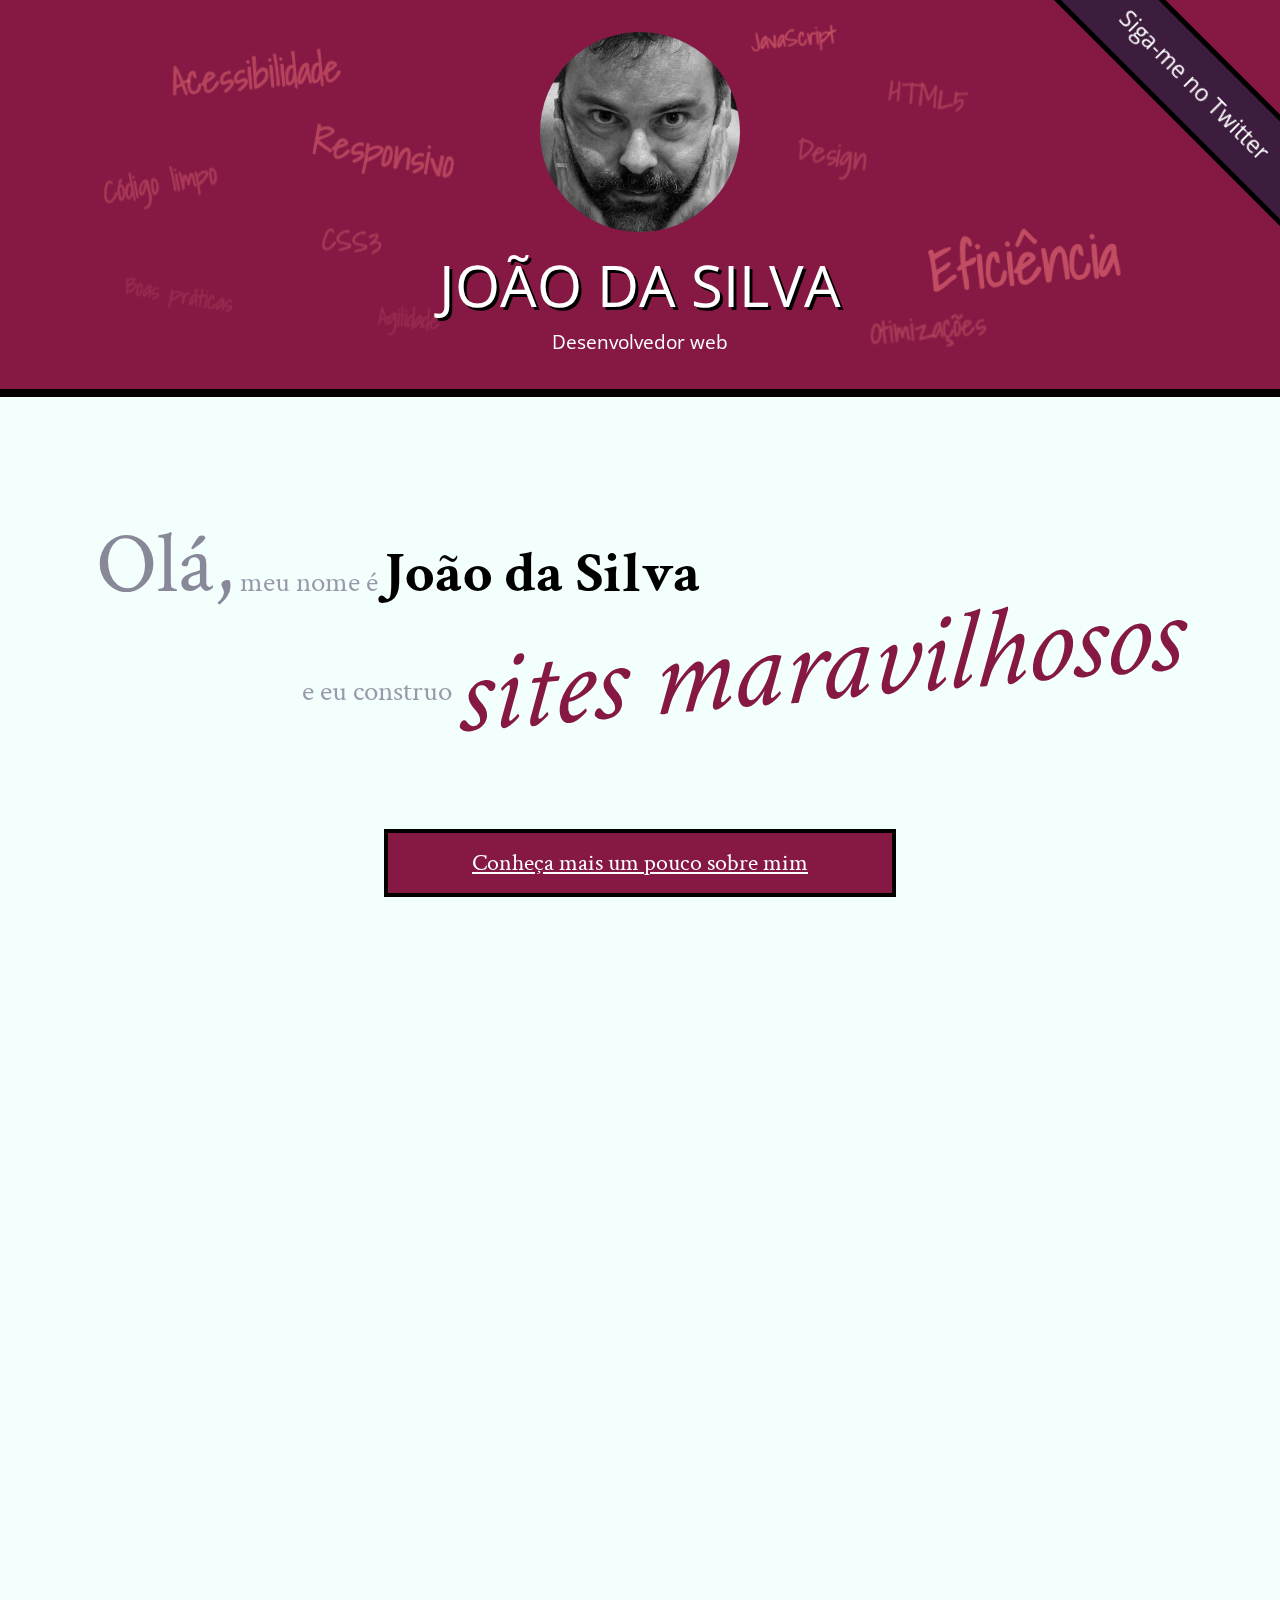
<file: index.html>
<!DOCTYPE html>
<html lang="pt">
<head>
    <meta charset="UTF-8">
    <title>João da Silva - Desenvolvedor Web</title>
    <link rel="shortcut icon" href="imagens/favicon.png">
    <link rel="stylesheet" href="css/reset.css">
    <link rel="stylesheet" href="css/site.css">
    <link rel="stylesheet" href="css/index.css">
    <link rel="stylesheet" href="http://fonts.googleapis.com/css?family=Crimson+Text:400,400italic,600">
    <link rel="stylesheet" href="http://fonts.googleapis.com/css?family=Open+Sans+Condensed:700">
    <link rel="stylesheet" href="http://fonts.googleapis.com/css?family=Shadows+Into+Light">
</head>
<body>
    <header class="titulo-principal">
        <img class="foto-home" src="imagens/eu.jpg" alt="Foto de João da Silva">
        <h1>João da Silva</h1>
        <p class="subtitulo-principal">Desenvolvedor web</p>
        <ul class="palavras-home">
            <li class="palavra-home eficiencia">Eficiência</li>
            <li class="palavra-home boas-praticas">Boas práticas</li>
            <li class="palavra-home codigo-limpo">Código limpo</li>
            <li class="palavra-home css3">CSS3</li>
            <li class="palavra-home html5">HTML5</li>
            <li class="palavra-home javascript">JavaScript</li>
            <li class="palavra-home acessibilidade">Acessibilidade</li>
            <li class="palavra-home responsivo">Responsivo</li>
            <li class="palavra-home otimizacoes">Otimizações</li>
            <li class="palavra-home agilidade">Agilidade</li>
            <li class="palavra-home design">Design</li>
        </ul>
        <a class="banner-twitter" href="http://twitter.com/joaodasilva">Siga-me no Twitter</a>
    </header>
    <main>
        <section class="secao-inicio saudacao">
            <p class="saudacao"><span class="saudacao-inicio">Olá,</span> meu nome é <strong>João da Silva</strong> <span class="saudacao-ultima-linha">e eu construo <em>sites maravilhosos</em></span></p>
            <a class="botao-index" href="bio.html">Conheça mais um pouco sobre mim</a>
        </section>
        <section class="secao-inicio trabalhos">
            <h2>Trabalhos</h2>
            <ul>
                <li><img src="imagens/bmw.png" alt="Site da BMW"></li>
                <li><img src="imagens/ibm.png" alt="Site da IBM"></li>
                <li><img src="imagens/uol.png" alt="Site da UOL"></li>
            </ul>
            <a class="botao-index" href="portfolio.html">Veja mais</a>
        </section>
        <section class="secao-inicio blog">
            <h2>Blog</h2>
            <small>Últimos posts</small>
            <ol>
                <li class="mais-recente">
                    <a href="blog.html">O essencial de design responsivo</a>
                    <p class="inicio-post">
                        Design responsivo tem ganho cada vez mais atenção como técnica de desenvolvimento de páginas web para dispositivos móveis. Mas como começar?
                    </p>
                </li>
                <li>
                    <a href="blog.html">Por que fazer páginas acessíveis?</a>
                    <p class="inicio-post">
                        Tem se falado cada vez sobre acessibilidade na web. Há diversas técnicas e diretivas a serem seguidas, inclusive da própria W3C. Mas vale a pena investir nisso?
                    </p>
                </li>
                <li>
                    <a href="blog.html">JavaScript não obstrusivo</a>
                    <p class="inicio-post">
                        JavaScript é uma linguagem essencial hoje em dia para criar páginas ricas, interativas e dinâmicas. Porém, há alguns cuidados que devem ser tomados ao colocarmos código JavaScript em nossas páginas.
                    </p>
                </li>
            </ol>
            <a class="botao-index" href="blog.html">Veja mais</a>
        </section>
    </main>
    <footer>
        <h2>Vamos conversar?</h2>
        <p>Você pode entrar em contato comigo <a href="contato.html">por e-mail</a> ou pelo telefone <a href="tel:+551234567890">(12) 3456-7890</a></p>
    </footer>
</body>
</html>
</file>
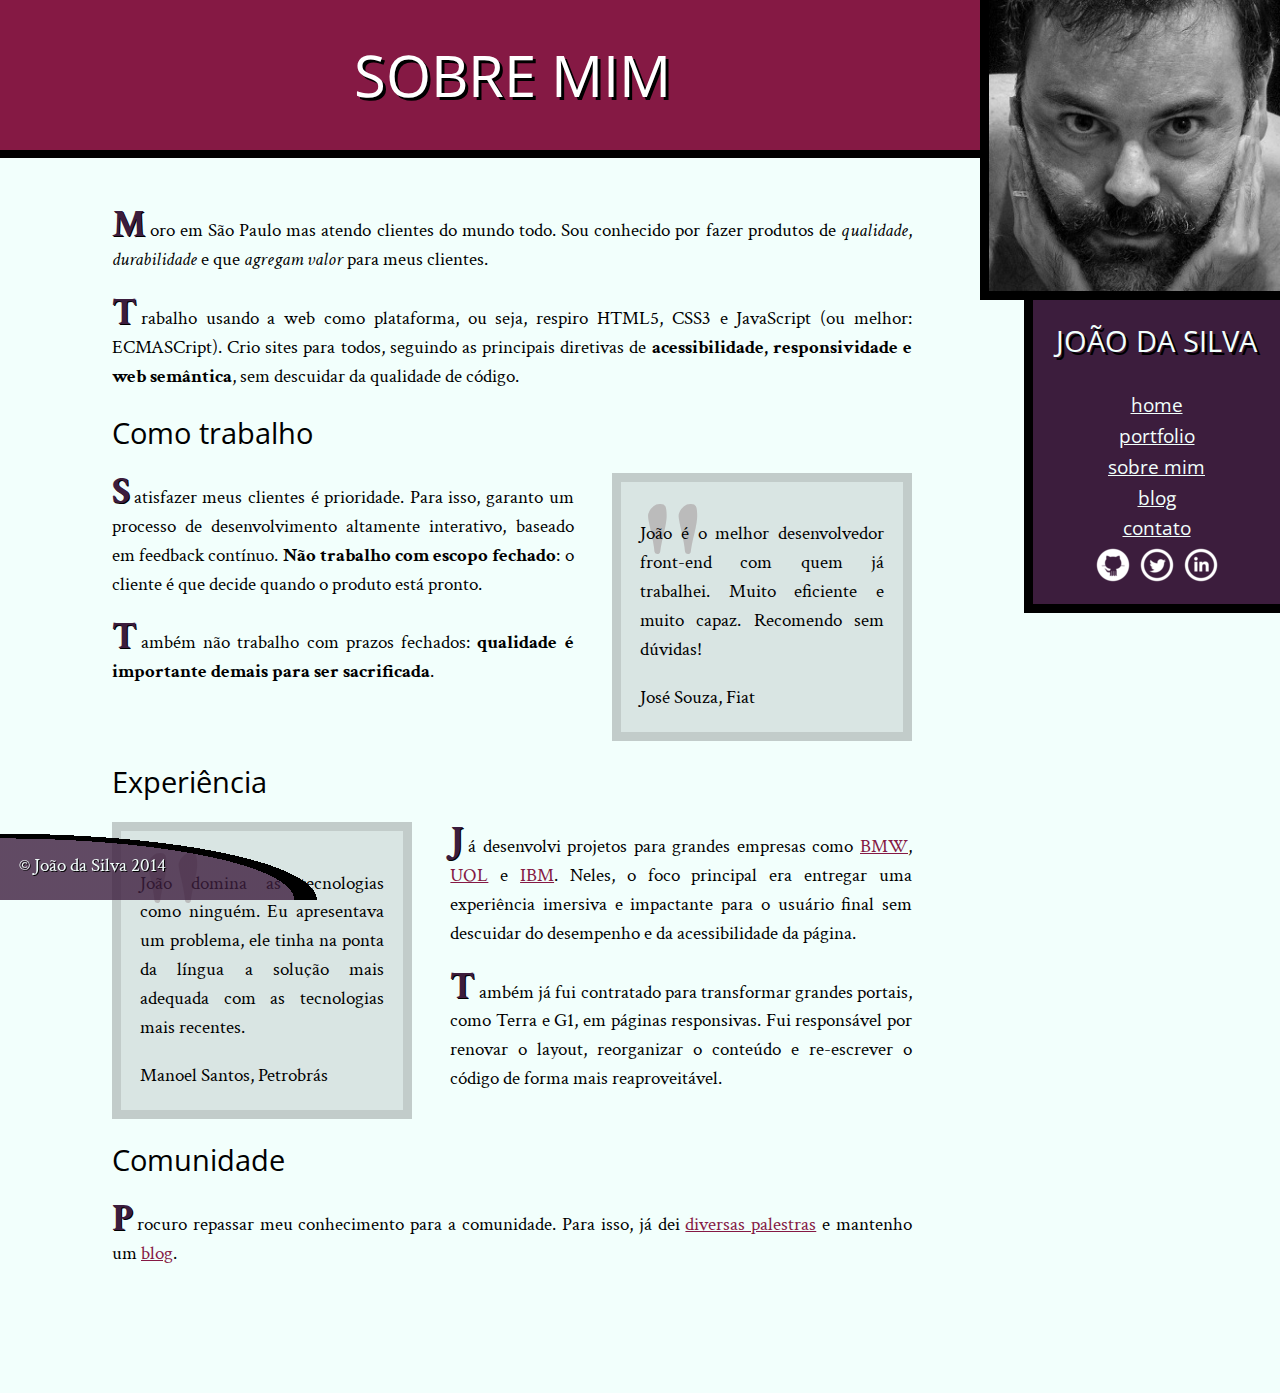
<file: bio.html>
<!DOCTYPE html>
<html>
<head>
    <meta charset="utf-8">
    <title>João da Silva - Biografia</title>
    <link rel="icon" href="imagens/favicon.png">
    <link rel="stylesheet" href="css/reset.css">
    <link rel="stylesheet" href="css/site.css">
    <link rel="stylesheet" href="css/bio.css">
    <link rel="stylesheet" href="http://fonts.googleapis.com/css?family=Crimson+Text:400,400italic,600">
    <link rel="stylesheet" href="http://fonts.googleapis.com/css?family=Open+Sans+Condensed:700">
</head>
<body>
    <main>
        <h1 class="titulo-principal">Sobre mim</h1>
        <div class="container">
            <p>Moro em São Paulo mas atendo clientes do mundo todo. Sou conhecido por fazer produtos de <em>qualidade</em>, <em>durabilidade</em> e que <em>agregam valor</em> para meus clientes.</p>
            <p>Trabalho usando a web como plataforma, ou seja, respiro HTML5, CSS3 e JavaScript (ou melhor: ECMASCript). Crio sites para todos, seguindo as principais diretivas de <strong>acessibilidade, responsividade e web semântica</strong>, sem descuidar da qualidade de código.</p>
            <h2 class="subtitulo-texto">Como trabalho</h2>
            <blockquote class="citacao-bio fiat" tabindex="1">
                <p>João é o melhor desenvolvedor front-end com quem já trabalhei. Muito eficiente e muito capaz. Recomendo sem dúvidas!</p>
                <cite>José Souza, Fiat</cite>
            </blockquote>
            <p>Satisfazer meus clientes é prioridade. Para isso, garanto um processo de desenvolvimento altamente interativo, baseado em feedback contínuo. <strong>Não trabalho com escopo fechado</strong>: o cliente é que decide quando o produto está pronto.</p>
            <p>Também não trabalho com prazos fechados: <strong>qualidade é importante demais para ser sacrificada</strong>.</p>
            <h2 class="subtitulo-texto">Experiência</h2>
            <blockquote class="citacao-bio petrobras" tabindex="1">
                <p>João domina as tecnologias como ninguém. Eu apresentava um problema, ele tinha na ponta da língua a solução mais adequada com as tecnologias mais recentes.</p>
                <cite>Manoel Santos, Petrobrás</cite>
            </blockquote>
            <p>Já desenvolvi projetos para grandes empresas como <a href="http://bmw.com">BMW</a>, <a href="http://www.uol.com.br">UOL</a> e <a href="http://www.ibm.com.br">IBM</a>. Neles, o foco principal era entregar uma experiência imersiva e impactante para o usuário final sem descuidar do desempenho e da acessibilidade da página.</p>
            <p>Também já fui contratado para transformar grandes portais, como Terra e G1, em páginas responsivas. Fui responsável por renovar o layout, reorganizar o conteúdo e re-escrever o código de forma mais reaproveitável.</p>
            <h2 class="subtitulo-texto">Comunidade</h2>
            <p>Procuro repassar meu conhecimento para a comunidade. Para isso, já dei <a href="portfolio.html">diversas palestras</a> e mantenho um <a href="blog.html">blog</a>.</p>
        </div>
    </main>
    <img src="imagens/eu.jpg" alt="Minha foto" class="minha-foto">
    <aside class="navegacao-site">
        <h1>João da Silva</h1>
        <nav>
            <ul>
                <li><a href="index.html">Home</a></li>
                <li><a href="portfolio.html">Portfolio</a></li>
                <li><a href="bio.html">Sobre mim</a></li>
                <li><a href="blog.html">Blog</a></li>
                <li><a href="contato.html">Contato</a></li>
            </ul>
        </nav>
        <ul class="icones-redes-sociais">
            <li>
                <a href="https://github.com/joaodasilva" class="github">
                    Github
                </a>
            </li>
            <li>
                <a href="https://twitter.com/joaodasilva" class="twitter">
                    Twitter
                </a>
            </li>
            <li>
                <a href="https://br.linkedin.com/pub/joão-da-silva/32/4/508" class="linkedin">
                    LinkedIn
                </a>
            </li>
        </ul>
    </aside>
    <footer class="rodape-pagina">
        &copy; João da Silva 2014
    </footer>
</body>
</html>
</file>
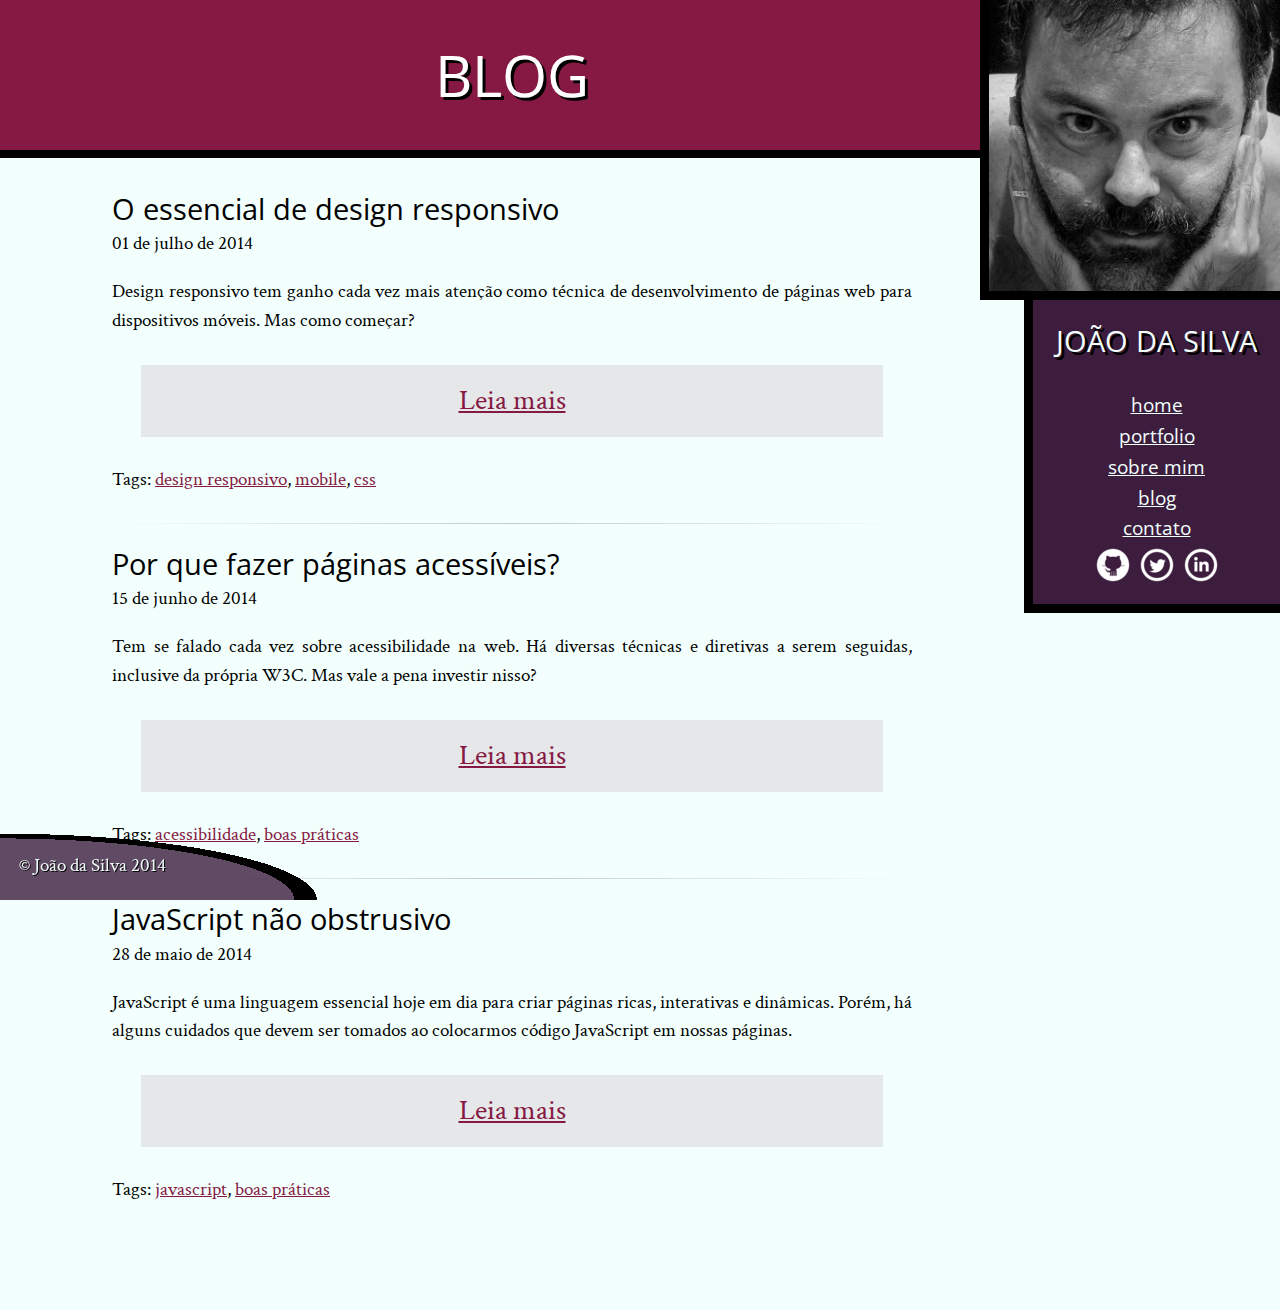
<file: blog.html>
<!DOCTYPE html>
<html>
<head>
    <meta charset="utf-8">
    <title>Blog - João da Silva</title>
    <link rel="icon" href="imagens/favicon.png">
    <link rel="stylesheet" href="css/reset.css">
    <link rel="stylesheet" href="css/site.css">
    <link rel="stylesheet" href="css/blog.css">
    <link rel="stylesheet" href="http://fonts.googleapis.com/css?family=Crimson+Text:400,400italic,600">
    <link rel="stylesheet" href="http://fonts.googleapis.com/css?family=Open+Sans+Condensed:700">
</head>
<body>
    <main>
        <h1 class="titulo-principal">Blog</h1>
        <div class="container">
            <article class="post-blog">
                <h2 class="subtitulo-texto">O essencial de design responsivo</h2>
                <time datetime="2014-07-01">01 de julho de 2014</time>
                <p>Design responsivo tem ganho cada vez mais atenção como técnica de desenvolvimento de páginas web para dispositivos móveis. Mas como começar?</p>
                <a class="leia-mais" href="#">Leia mais</a>
                <footer>Tags: <a href="#">design responsivo</a>, <a href="#">mobile</a>, <a href="#">css</a></footer>
            </article>
            <article class="post-blog">
                <h2 class="subtitulo-texto">Por que fazer páginas acessíveis?</h2>
                <time datetime="2014-06-15">15 de junho de 2014</time>
                <p>Tem se falado cada vez sobre acessibilidade na web. Há diversas técnicas e diretivas a serem seguidas, inclusive da própria W3C. Mas vale a pena investir nisso?</p>
                <a class="leia-mais" href="#">Leia mais</a>
                <footer>Tags: <a href="#">acessibilidade</a>, <a href="#">boas práticas</a></footer>
            </article>
            <article class="post-blog">
                <h2 class="subtitulo-texto">JavaScript não obstrusivo</h2>
                <time datetime="2014-05-28">28 de maio de 2014</time>
                <p>JavaScript é uma linguagem essencial hoje em dia para criar páginas ricas, interativas e dinâmicas. Porém, há alguns cuidados que devem ser tomados ao colocarmos código JavaScript em nossas páginas.</p>
                <a class="leia-mais" href="#">Leia mais</a>
                <footer>Tags: <a href="#">javascript</a>, <a href="#">boas práticas</a></footer>
            </article>
        </div>
    </main>
    <img src="imagens/eu.jpg" alt="Minha foto" class="minha-foto">
    <aside class="navegacao-site">
        <h1>João da Silva</h1>
        <nav>
            <ul>
                <li><a href="index.html">Home</a></li>
                <li><a href="portfolio.html">Portfolio</a></li>
                <li><a href="bio.html">Sobre mim</a></li>
                <li><a href="blog.html">Blog</a></li>
                <li><a href="contato.html">Contato</a></li>
            </ul>
        </nav>
        <ul class="icones-redes-sociais">
            <li>
                <a href="https://github.com/joaodasilva" class="github">
                    Github
                </a>
            </li>
            <li>
                <a href="https://twitter.com/joaodasilva" class="twitter">
                    Twitter
                </a>
            </li>
            <li>
                <a href="https://br.linkedin.com/pub/joão-da-silva/32/4/508" class="linkedin">
                    LinkedIn
                </a>
            </li>
        </ul>
    </aside>
    <footer class="rodape-pagina">
        &copy; João da Silva 2014
    </footer>
</body>
</html>
</file>
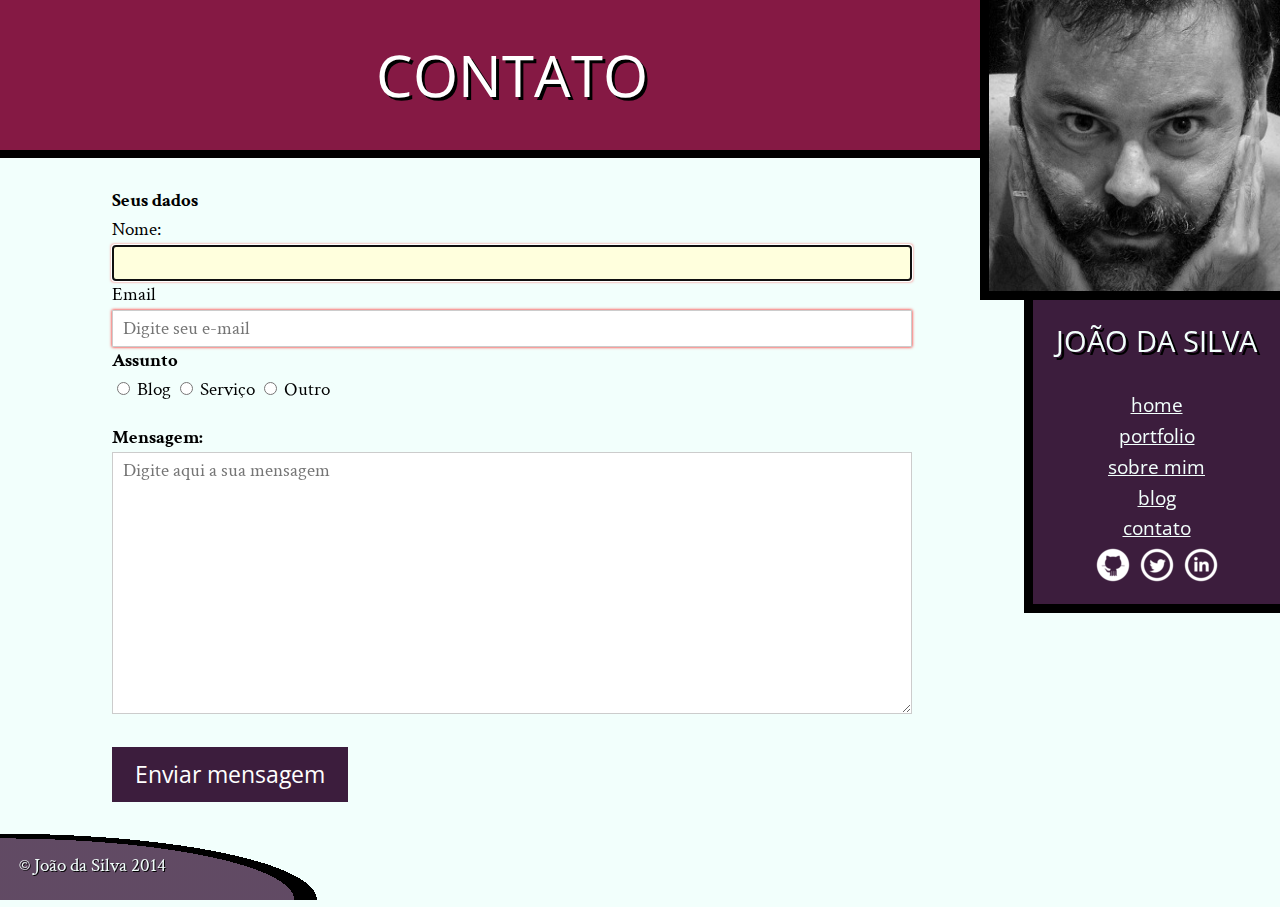
<file: contato.html>
<!DOCTYPE html>
<html>
<head>
    <meta charset="utf-8">
    <title>João da Silva - Biografia</title>
    <link rel="icon" href="imagens/favicon.png">
    <link rel="stylesheet" href="css/reset.css">
    <link rel="stylesheet" href="css/site.css">
    <link rel="stylesheet" href="css/contato.css">
    <link rel="stylesheet" href="http://fonts.googleapis.com/css?family=Crimson+Text:400,400italic,600">
    <link rel="stylesheet" href="http://fonts.googleapis.com/css?family=Open+Sans+Condensed:700">
</head>
<body>
<main>
    <h1 class="titulo-principal">Contato</h1>
    <div class="container">
        <form>
            <fieldset>
                <legend>Seus dados</legend>
                <label for="nome" >Nome:</label>
                <input id="nome" type="text" name="nome-contato" required autofocus pattern="[A-Za-z ']{4,}" title="O nome precisa ter pelo menos 4 caracteres">
                <label for="email">Email</label>
                <input id="email" name="email-contato" placeholder="Digite seu e-mail" type="email" required>
            </fieldset>
            <fieldset>
                <legend>Assunto</legend>
                <label>
                    <input type="radio" name="assunto" value="Blog">
                    Blog
                </label>
                <label>
                    <input type="radio" name="assunto" value="Serviço">
                    Serviço
                </label>
                <fieldset>
                    <input type="radio" name="assunto" value="Outro" id="outro">
                    <label for="outro">Outro</label>
                    <input type="text" name="outro-assunto">
                </fieldset>
            </fieldset>
            <label for="mensagem">Mensagem:</label>
            <textarea name="msg" id="mensagem" cols="60" rows="10" placeholder="Digite aqui a sua mensagem"></textarea>
            <button type="submit">Enviar mensagem</button>
        </form>

    </div>
</main>
<img src="imagens/eu.jpg" alt="Minha foto" class="minha-foto">
<aside class="navegacao-site">
    <h1>João da Silva</h1>
    <nav>
        <ul>
            <li><a href="index.html">Home</a></li>
            <li><a href="portfolio.html">Portfolio</a></li>
            <li><a href="bio.html">Sobre mim</a></li>
            <li><a href="blog.html">Blog</a></li>
            <li><a href="contato.html">Contato</a></li>
        </ul>
    </nav>
    <ul class="icones-redes-sociais">
        <li>
            <a href="https://github.com/joaodasilva" class="github">
                Github
            </a>
        </li>
        <li>
            <a href="https://twitter.com/joaodasilva" class="twitter">
                Twitter
            </a>
        </li>
        <li>
            <a href="https://br.linkedin.com/pub/joão-da-silva/32/4/508" class="linkedin">
                LinkedIn
            </a>
        </li>
    </ul>
</aside>
<footer class="rodape-pagina">
    &copy; João da Silva 2014
</footer>
</body>
</html>
</file>
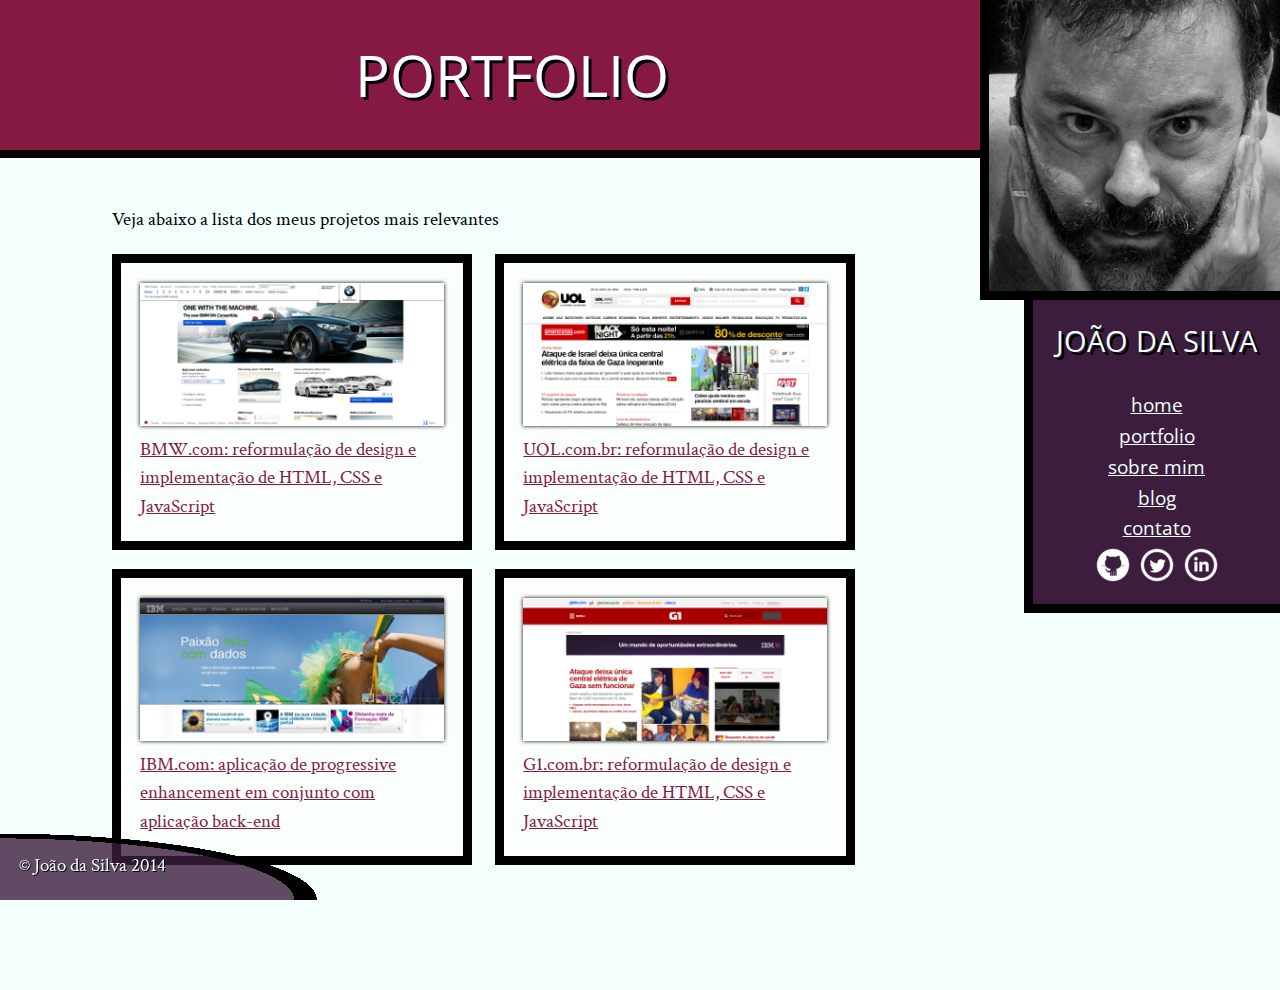
<file: portfolio.html>
<!DOCTYPE html>
<html>
<head>
    <meta charset="utf-8">
    <title>Portfolio - João da Silva</title>
    <link rel="icon" href="imagens/favicon.png">
    <link rel="stylesheet" href="css/reset.css">
    <link rel="stylesheet" href="css/site.css">
    <link rel="stylesheet" href="css/portfolio.css">
    <link rel="stylesheet" href="http://fonts.googleapis.com/css?family=Crimson+Text:400,400italic,600">
    <link rel="stylesheet" href="http://fonts.googleapis.com/css?family=Open+Sans+Condensed:700">
</head>
<body>
    <main>
        <h1 class="titulo-principal">Portfolio</h1>
        <div class="container">
            <p>Veja abaixo a lista dos meus projetos mais relevantes</p>
            <ol class="portfolio">
                <li><a href="http://bmw.com">
                        <figure>
                            <img src="imagens/bmw.png" alt="Site da BMW">
                            <figcaption>BMW.com: reformulação de design e implementação de HTML, CSS e JavaScript</figcaption>
                        </figure>
                </a></li>
                <li><a href="http://uol.com.br">
                        <figure>
                            <img src="imagens/uol.png" alt="Front-page da UOL">
                            <figcaption>UOL.com.br: reformulação de design e implementação de HTML, CSS e JavaScript</figcaption>
                        </figure>
                </a></li>
                <li><a href="http://www.ibm.com.br">
                        <figure>
                            <img src="imagens/ibm.png" alt="Site da IBM">
                            <figcaption>IBM.com: aplicação de progressive enhancement em conjunto com aplicação back-end</figcaption>
                        </figure>
                </a></li>
                <li><a href="http://g1.com.br">
                        <figure>
                            <img src="imagens/g1.png" alt="Front-page do portal G1">
                            <figcaption>G1.com.br: reformulação de design e implementação de HTML, CSS e JavaScript</figcaption>
                        </figure>
                </a></li>
            </ol>
        </div>
    </main>
    <img src="imagens/eu.jpg" alt="Minha foto" class="minha-foto">
    <aside class="navegacao-site">
        <h1>João da Silva</h1>
        <nav>
            <ul>
                <li><a href="index.html">Home</a></li>
                <li><a href="portfolio.html">Portfolio</a></li>
                <li><a href="bio.html">Sobre mim</a></li>
                <li><a href="blog.html">Blog</a></li>
                <li><a href="contato.html">Contato</a></li>
            </ul>
        </nav>
        <ul class="icones-redes-sociais">
            <li>
                <a href="https://github.com/joaodasilva" class="github">
                    Github
                </a>
            </li>
            <li>
                <a href="https://twitter.com/joaodasilva" class="twitter">
                    Twitter
                </a>
            </li>
            <li>
                <a href="https://br.linkedin.com/pub/joão-da-silva/32/4/508" class="linkedin">
                    LinkedIn
                </a>
            </li>
        </ul>
    </aside>
    <footer class="rodape-pagina">
        &copy; João da Silva 2014
    </footer>
</body>
</html>
</file>
<file: css/site.css>
body {
    font-family: "Crimson Text", "Times New Roman", serif;
    background-color: #F2FFFC;
    font-size: 120%;
    line-height: 1.5;
}

h1,
h2,
.subtitulo-principal {
    font-family: "Open Sans Condensed", "Arial", sans-serif;
}

h1 {
    text-transform: uppercase;
    font-size: 3em;
    text-shadow: 3px 3px #000;
}

.titulo-principal {
    text-align: center;
    background-color: #851944;
    color: #FFF;
    padding: 2rem;
    border-bottom: .5rem solid #000;
}

.subtitulo-texto {
    font-size: 1.5em;
    clear: both;
}

main a {
    color: #851944;
}

main a:hover,
main a:focus,
footer a:focus,
footer a:hover {
    color: red;
}

main p {
    text-align: justify;
    margin: 1em 0;
}

.navegacao-site {
    text-align: center;
    background-color: #3C1D3D;
    color: #F2FFFC;
    padding: 1em;
}

.navegacao-site a {
    color: inherit;
    font-family: "Open Sans Condensed", "Arial", sans-serif;
    text-transform: lowercase;
}

.navegacao-site a:hover,
.navegacao-site a:focus {
    text-shadow: 0 0 2px pink;
}

.navegacao-site h1 {
    font-size: 1.5em;
    margin-bottom: 1em;
}

.rodape-pagina {
    color: #F2FFFC;
    padding: 1em;
    clear: both;
    position: fixed;
    bottom: 0;
    left: 0;
    width: 100%;
    box-sizing: border-box;
    background-repeat: no-repeat;
    text-shadow: 1px 1px black;
    background-image: radial-gradient(ellipse at left bottom,
        rgba(60, 29, 61, 0.8),
        rgba(60, 29, 61, 0.8) 65%,
        black 65%,
        black 70%,
        transparent 70%);
    background-size: 25% 100%;
}

.container {
    width: 80ch;
    margin-left: auto;
    margin-right: auto;
    padding: 1.5em 0;
}

strong {
    font-weight: bold;
}

em {
    font-style: italic;
}

.icones-redes-sociais li {
    display: inline-block;
}

.icones-redes-sociais a {
    width: 40px;
    height: 40px;
    display: block;
    text-indent: -99999px;
}

.github {
    background-image: url(../imagens/github.png);
}

.twitter {
    background-image: url(../imagens/twitter.png);
}

.linkedin {
    background-image: url(../imagens/linkedin.png);
}

main {
    width: 80%;
    float: left;
    padding-bottom: 4em;
}

.minha-foto,
.navegacao-site {
    border-left: .5em solid black;
    border-bottom: .5em solid black;
    box-sizing: border-box;
}

.navegacao-site {
    width: 20%;
    float: right;
    position: relative;
    top: 300px;
}

.minha-foto {
    position: absolute;
    top: 0;
    right: 0;
    height: 300px;
}
</file>
<file: css/index.css>
.foto-home {
    height: 200px;
    border-radius: 50%;
}
.saudacao p {
    font-size: 1.5em;
    color: #99A;
    line-height: 1;
    padding: 2em;
}
.saudacao-inicio {
    font-size: 3em;
    color: #889;
}
.saudacao-ultima-linha {
    text-align: right;
    display: block;
}
.saudacao strong {
    font-size: 2em;
    color: #000;
}
.saudacao em {
    color: #851944;
    font-size: 4em;
    -webkit-transform: rotate(-5deg) skew(-10deg);
            transform: rotate(-5deg) skew(-10deg);
    display: inline-block;
}
.botao-index {
    font-size: 1.25em;
    background-color: #851944;
    color: #FFF;
    padding: .5em;
    border: .2em solid black;
    width: 40ch;
    margin: 2em auto;
    display: block;
    text-align: center;
}
.secao-inicio {
    padding: 2em;
}
.secao-inicio h2 {
    font-size: 3em;
    text-transform: uppercase;
    margin-bottom: .5em;
    text-shadow: 2px 2px #000;
}
.trabalhos {
    background-color: #3C1D3D;
    border-top: .5em solid #000;
    border-bottom: .5em solid #000;
    background-image: linear-gradient(135deg, transparent, transparent 14px, rgba(0,0,0,.1) 14px, rgba(0,0,0,.1) 15px, transparent 15px, transparent);
    background-size: 20px 20px;
    background-attachment: fixed;
}
.trabalhos h2 {
    color: #FFF;
}
.trabalhos ul {
    overflow: hidden;
    border: .5em solid black;
}
.trabalhos li {
    float: left;
    width: 33.333%;
}
.trabalhos img {
    width: 100%;
    display: block;
}
.blog {
    background-color: #999;
    position: relative;
    background-image: linear-gradient(45deg, transparent, transparent 14px, rgba(255,255,255,.1) 14px, rgba(255,255,255,.1) 15px, transparent 15px, transparent);
    background-size: 20px 20px;
    background-attachment: fixed;
    color: #FFF;
    border-bottom: .5em solid #851944;
}
.blog small {
    position: relative;
    top: -2em;
}
.blog li {
    width: 30%;
}
.blog li a {
    color: #FCF;
    padding: .5em;
    display: block;
}
footer {
    background-color: #000;
    color: #FFF;
    padding: 2em;
}
footer h2 {
    font-size: 3em;
}
footer a {
    color: #F99;
}
main {
    width: 100%;
    padding-bottom: 0;
    float: none;
}
html,body {
    overflow-x: hidden;
    height: 100%;
}
body {
    -webkit-perspective: 6px;
            perspective: 6px;
    -webkit-perspective-origin: 50% 160px;
            perspective-origin: 50% 160px;
}
.palavras-home {
    -webkit-transform-style: preserve-3d;
            transform-style: preserve-3d;
    position: absolute;
    bottom: 0;
    right: 0;
    top: 0;
    left: 0;
}
.palavra-home {
    font-family: "Shadows Into Light", cursive;
    font-weight: bold;
    font-size: 400%;
    color: rgba(255, 127, 127, .5);
    position: absolute;
}
.eficiencia {
    top: 50%;
    left: 60%;
    -webkit-transform: translate(-50%, -50%) translateZ(4px) rotate(-5deg) scale(.25);
            transform: translate(-50%, -50%) translateZ(4px) rotate(-5deg) scale(.25);
}
.boas-praticas {
    top: 70%;
    left: 20%;
    -webkit-transform: translate(-50%, -50%) translateZ(1px) rotate(10deg) scale(.25);
            transform: translate(-50%, -50%) translateZ(1px) rotate(10deg) scale(.25);
    opacity: .3;
}
.codigo-limpo {
    top: 45%;
    left: 25%;
    -webkit-transform: translate(-50%, -50%) translateZ(2px) rotate(-10deg) scale(.25);
            transform: translate(-50%, -50%) translateZ(2px) rotate(-10deg) scale(.25);
    opacity: .6;
}
.css3 {
    top: 55%;
    left: 35%;
    -webkit-transform: translate(-50%, -50%) translateZ(2px) rotate(5deg) scale(.25);
            transform: translate(-50%, -50%) translateZ(2px) rotate(5deg) scale(.25);
    opacity: .6;
}
.html5 {
    top: 30%;
    left: 65%;
    -webkit-transform: translate(-50%, -50%) translateZ(2px) rotate(10deg) scale(.25);
            transform: translate(-50%, -50%) translateZ(2px) rotate(10deg) scale(.25);
    opacity: .6;
}
.javascript {
    top: 15%;
    left: 60%;
    -webkit-transform: translate(-50%, -50%) translateZ(1px) rotate(-5deg) scale(.25);
            transform: translate(-50%, -50%) translateZ(1px) rotate(-5deg) scale(.25);
}
.acessibilidade {
    top: 30%;
    left: 35%;
    -webkit-transform: translate(-50%, -50%) translateZ(3px) rotate(-5deg) scale(.25);
            transform: translate(-50%, -50%) translateZ(3px) rotate(-5deg) scale(.25);
    opacity: .8;
}
.responsivo {
    top: 40%;
    left: 40%;
    -webkit-transform: translate(-50%, -50%) translateZ(3px) rotate(10deg) scale(.25);
            transform: translate(-50%, -50%) translateZ(3px) rotate(10deg) scale(.25);
    opacity: .8;
}
.otimizacoes {
    top: 70%;
    left: 65%;
    -webkit-transform: translate(-50%, -50%) translateZ(2px) rotate(-5deg) scale(.25);
            transform: translate(-50%, -50%) translateZ(2px) rotate(-5deg) scale(.25);
    opacity: .6;
}
.agilidade {
    top: 75%;
    left: 35%;
    -webkit-transform: translate(-50%, -50%) translateZ(1px) rotate(5deg) scale(.25);
            transform: translate(-50%, -50%) translateZ(1px) rotate(5deg) scale(.25);
    opacity: .3;
}
.design {
    top: 40%;
    left: 60%;
    -webkit-transform: translate(-50%, -50%) translateZ(2px) rotate(10deg) scale(.25);
            transform: translate(-50%, -50%) translateZ(2px) rotate(10deg) scale(.25);
    opacity: .6;
}
.titulo-principal {
    -webkit-transform-style: preserve-3d;
            transform-style: preserve-3d;
    position: relative;
}
.banner-twitter {
    position: absolute;
    top: 0;
    right: 0;

    line-height: 1;

    /* largura = 14em */
    /* altura = 3.5em */
    /* tx = .707 * h - .707 * w + w */
    /* ty = -.707 * h */
    -webkit-transform: translate(6.5765em, -2.4745em) rotate(45deg);
            transform: translate(6.5765em, -2.4745em) rotate(45deg);
    -webkit-transform-origin: 0 0;
            transform-origin: 0 0;

    width: 14em;
    padding: 1em 0;
    box-sizing: border-box;

    text-align: center;
    text-decoration: none;
    background-color: #3C1D3D;
    color: white;
    border: .25em solid black;

    font-size: 1.2em;
    font-family: "Open Sans Condensed", sans-serif;
}
.blog .inicio-post {
    position: absolute;
    top: 4em;
    height: 8em;
    left: 30%;
    right: 4em;
    background-color: #F2FFFC;
    color: #000;
    padding: 1.5em;
    display: none;
}
.blog a:hover + .inicio-post,
.blog a:focus + .inicio-post {
    display: block;
}
.blog a:hover,
.blog a:focus {
    background-color: #F2FFFC;
    color: #F26;
}
</file>
<file: css/bio.css>
.citacao-bio {
    background-color: #D9E5E3;
    border: .5em solid #C2CCCA;
    padding: 1em;
    margin: 1em 2em;
    width: 30ch;
    box-sizing: border-box;
}

.citacao-bio:nth-of-type(even) {
    float: left;
    margin-left: 0;
}

.citacao-bio:nth-of-type(odd) {
    float: right;
    margin-right: 0;
}

.citacao-bio:hover,
.citacao-bio:focus {
    box-shadow: 0 0 0 99999px rgba(0,0,0,.8);
}

.citacao-bio:nth-of-type(odd):hover,
.citacao-bio:nth-of-type(odd):focus {
    transform: scale(1.2) rotate(5deg);
}

.citacao-bio:nth-of-type(even):hover,
.citacao-bio:nth-of-type(even):focus {
    transform: scale(1.2) rotate(-5deg);
}
.container > p::first-letter{
    font-size: 200%;
    font-weight: bold;
    color: #3c1d3d;
    text-shadow: 1px 1px #000;
    margin-right: .2ch;
    line-height: 1;
}
.citacao-bio::before{
    content: '"';
    position: absolute;
    font-size: 10em;
    color: #bbb;
    line-height:  .8;
}
.citacao-bio > p{
    position: relative;
}
</file>
<file: css/blog.css>
.leia-mais {
    padding: .5em;
    margin: 1em;
    display: block;
    font-size: 1.5em;
    text-align: center;
    background-color: #E6E7E8;
}

.post-blog + .post-blog {
    padding-top: 1em;
    margin-top: 1.5em;
    background-image: linear-gradient(to right, rgba(200, 200, 200, 0), rgba(200, 200, 200, 1), rgba(200, 200, 200, 0));
    background-size: 100% 1px;
    background-repeat: no-repeat;
    background-position: top center;
}
</file>
<file: css/contato.css>
legend,
label[for="mensagem"]{
    font-weight: bold;
    margin-top: 1em;
}
label[for]{
    display: block;
}
input[type="text"],
input[type="email"],
textarea{
    font-family: inherit;
    font-size: 100%;
    padding: .25em .5em;
    width:  100%;
    box-sizing: border-box;
    border: 1px solid #ccc;
}
fieldset > fieldset {
    display: inline;
}
label[for="outro"]{
    display: inline;
}
input[name="outro-assunto"]{
    width: auto;
}
input:focus,
textarea:focus{
    background-color: #ffd;
}
input:invalid{
    box-shadow: 0 0 3px red;
}
button{
    border: 0;
    padding: .5em 1em;
    font-family: "Open Sans Condensed", sans-serif;
    background-color: #3c1d3d;
    color: white;
    font-size: 1.2em;
    margin-left:auto;
    margin-top:1em;
}
button:hover,
button:focus{
    background-color: #8c1d3d;
}
input[value="Outro"]~input{
    display: none;
}
input[value="Outro"]:checked ~input{
    display: inline;
}
</file>
<file: css/portfolio.css>
.portfolio li {
    display: inline-block;
    border: .5em solid black;
    background-color: #FAFFFC;
    width: 45%;
    box-sizing: border-box;
    padding: 1em;
    margin-right: 1em;
    margin-bottom: 1em;
}

.portfolio img {
    width: 100%;
    box-shadow: 0 0 4px #000;
}
</file>
